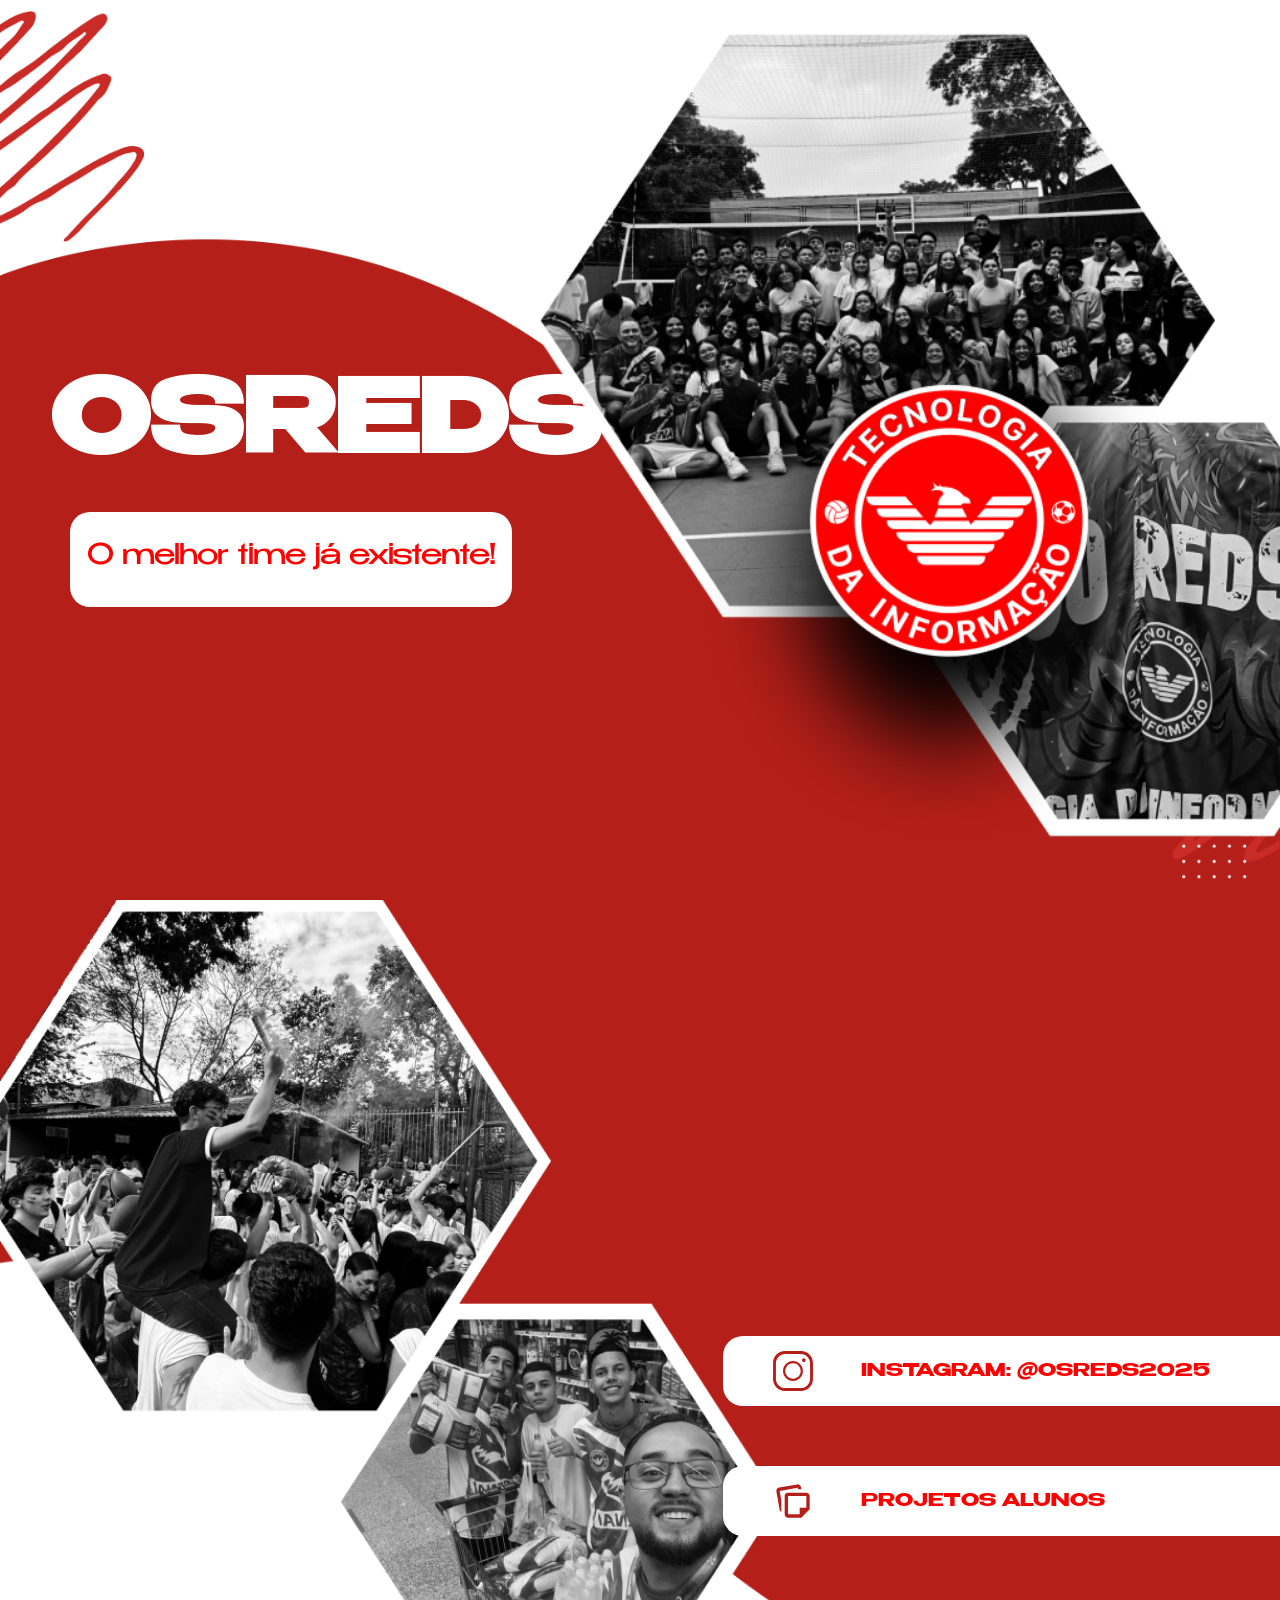
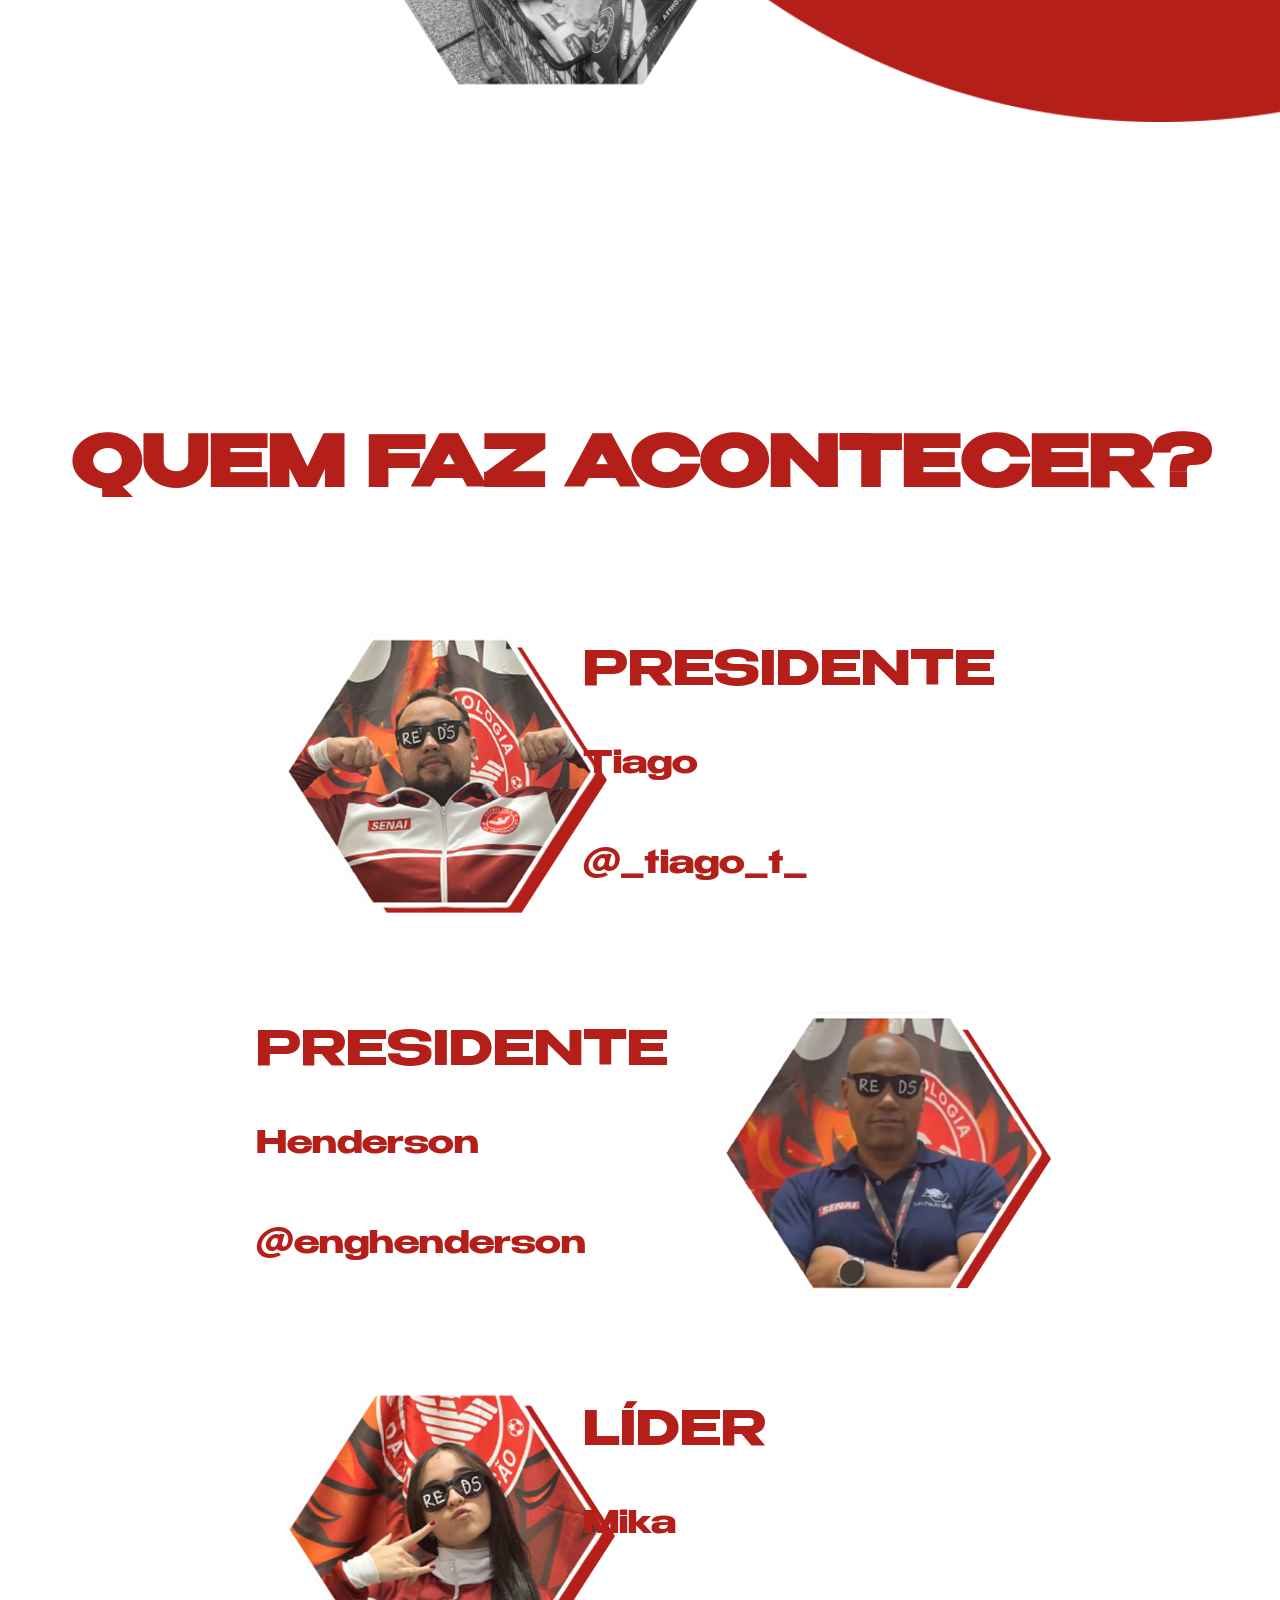
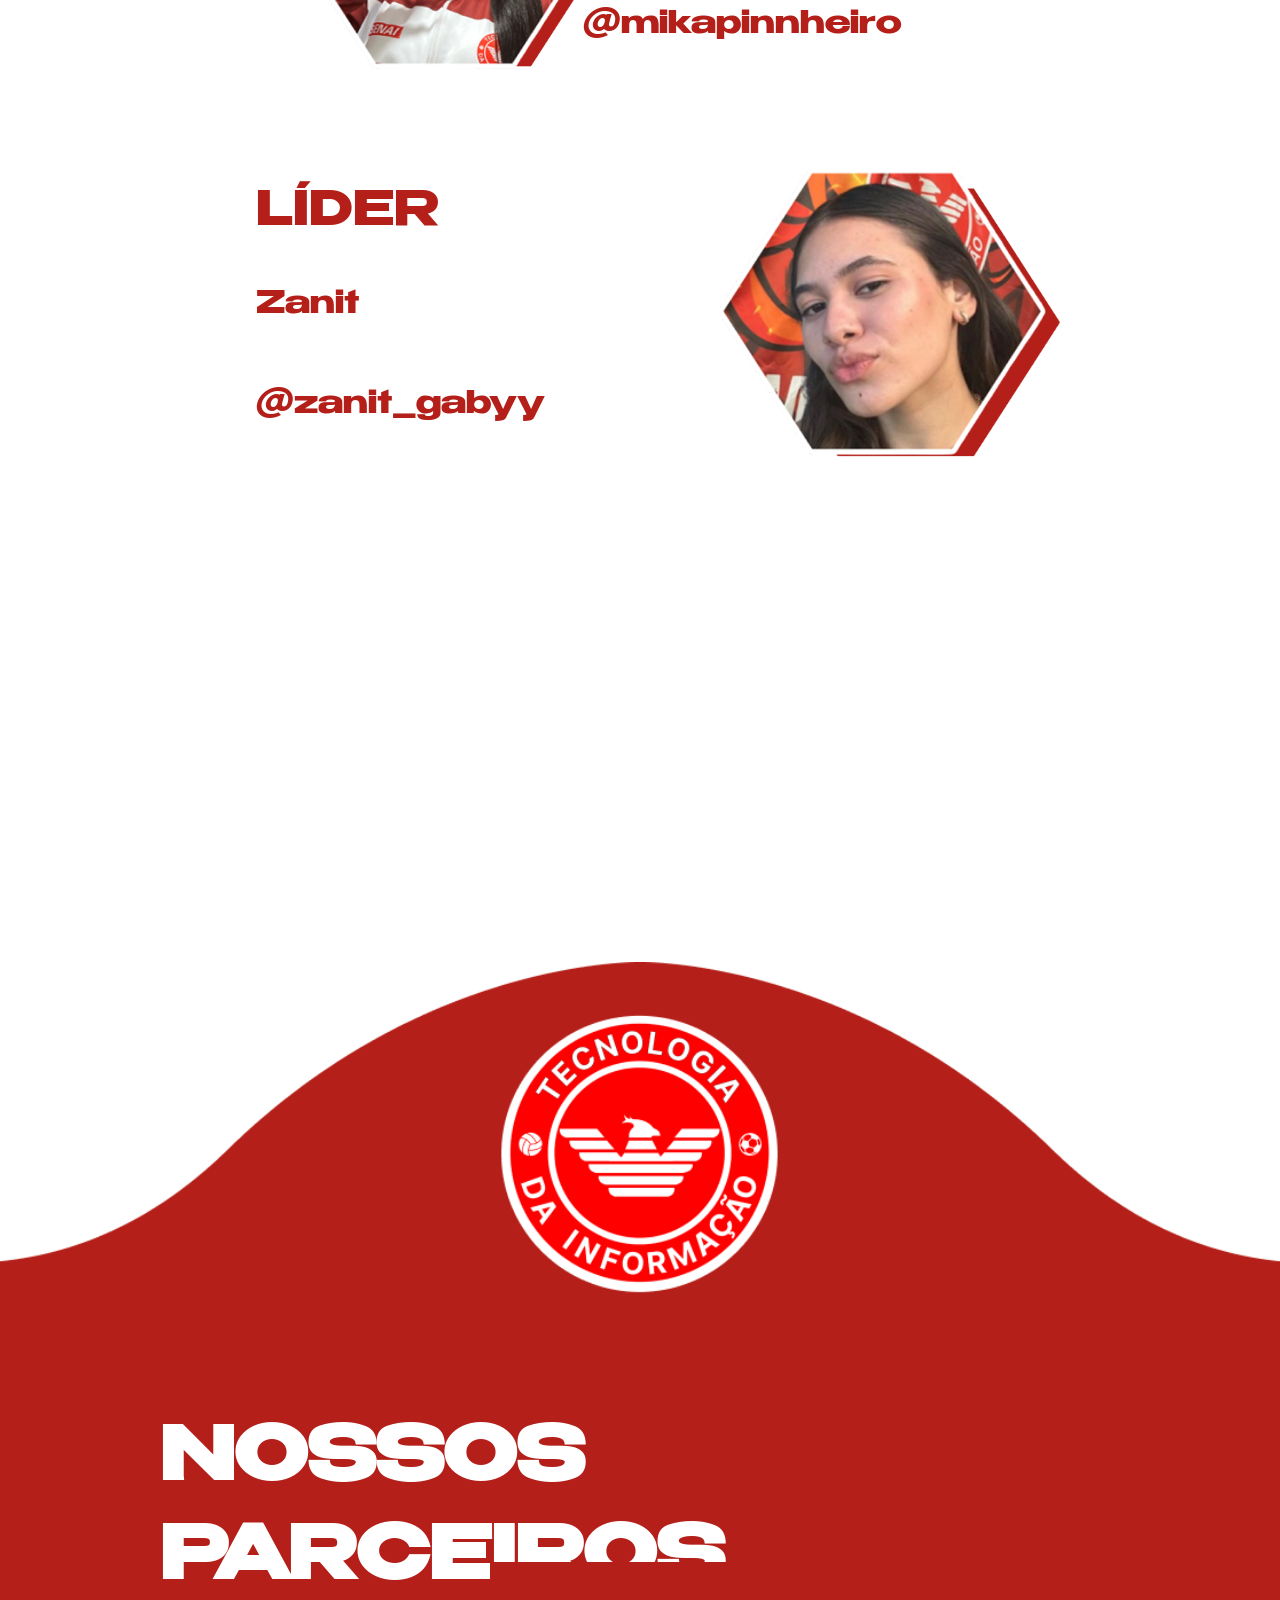
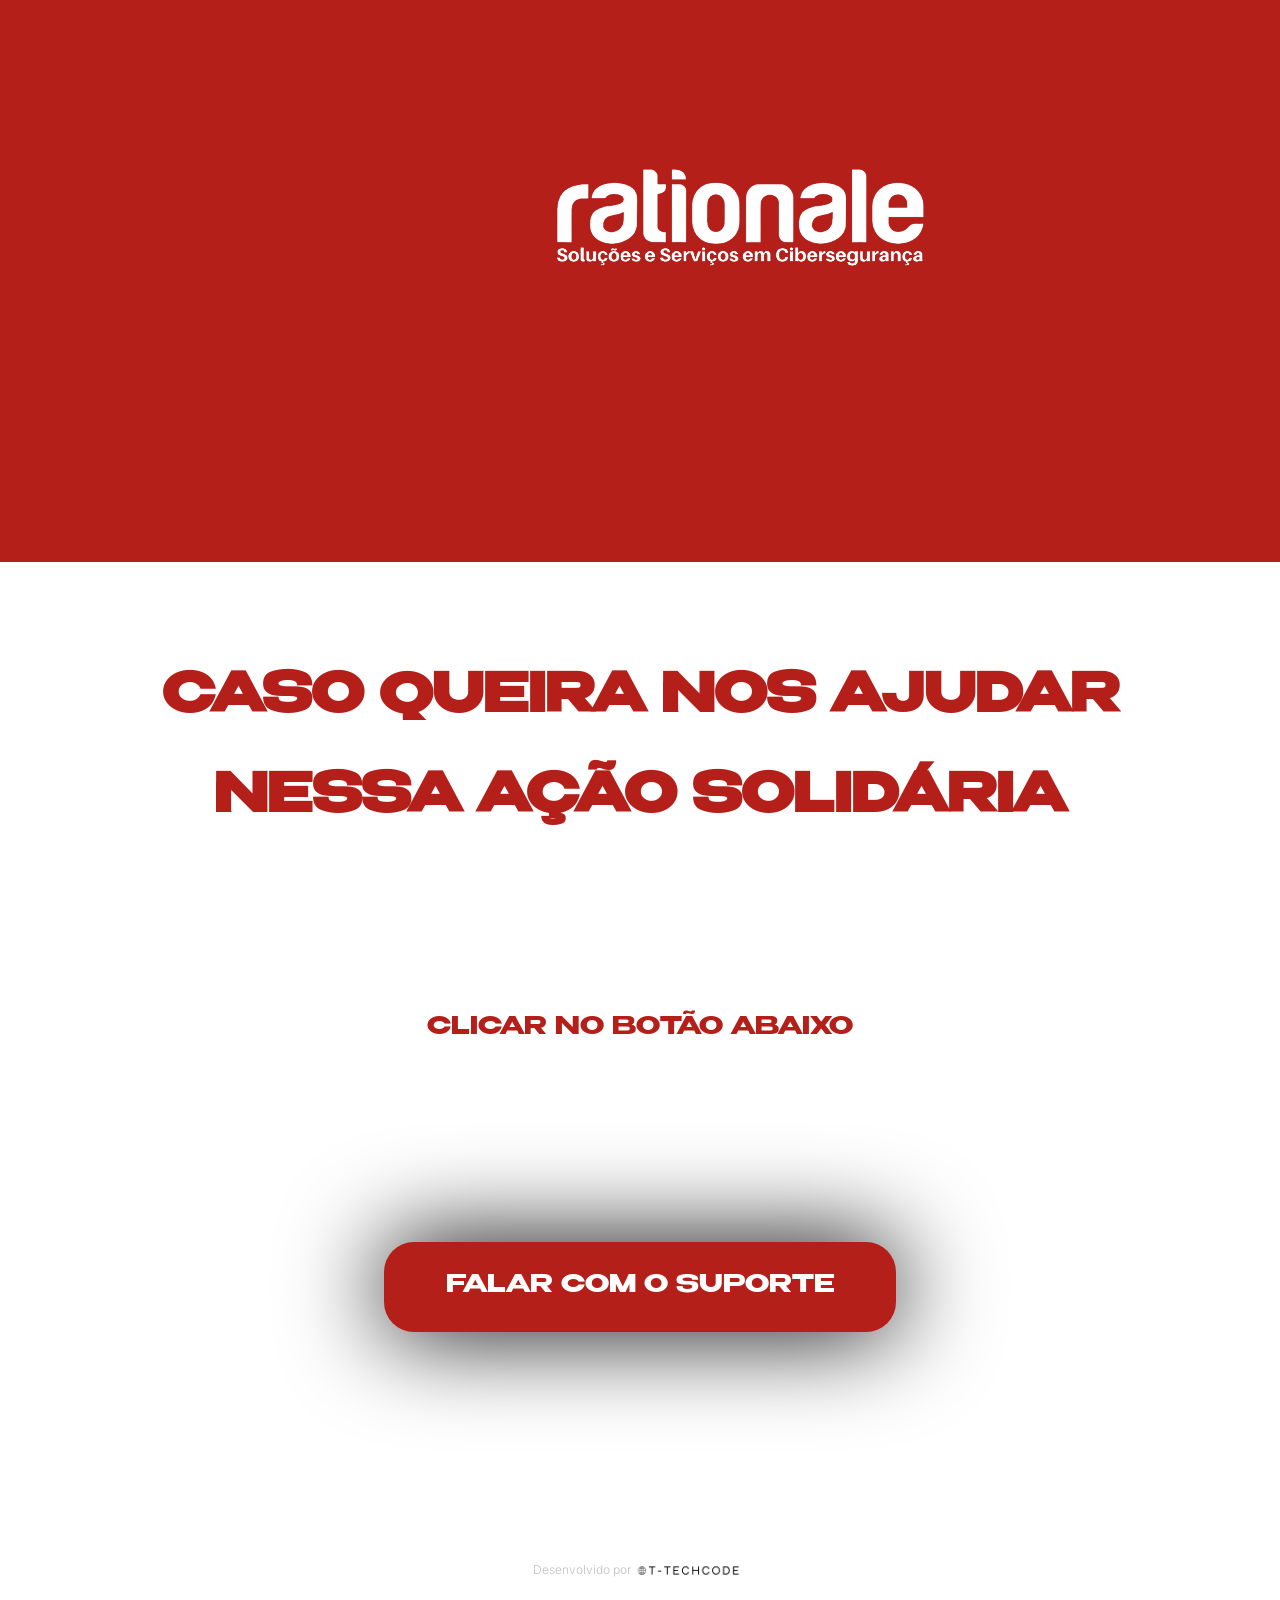
<file: index.html>
<!DOCTYPE html>
<html lang="pt-br">
<head>
    <meta charset="UTF-8">
    <meta name="viewport" content="width=device-width, initial-scale=1.0">
    <title>Os Reds</title>
    <link rel="stylesheet" href="./style/style.css">
    <link rel="icon" type="image/x-icon" href="./img/logo.png">
</head>
<body>

    <header>
        <div class="esquerdo">
            <div class="titulo">
                <h1>OSREDS</h1>
            </div>
            <div class="cta">
                <a href="">O melhor time já existente!</a>
            </div>
        </div>
        <div class="direito">
            <img src="./img/foto_home1.png" alt="Os Reds">
        </div>
    </header>

    <section class="contato">
        <div class="esquerda">

            <img src="./img/img_action.png" alt="">

        </div>
        <div class="direita">

            <div>
                <!--<a href="https://www.osreds.com.br/ra" target="_blank">
                    <img src="./img/ra.svg" alt="RA">&nbsp;&nbsp;&nbsp;&nbsp;&nbsp;&nbsp;&nbsp;REALIDADE AUMENTADA DOS REDS
                </a>-->
                <a href="https://www.instagram.com/osreds2025/" target="_blank">
                    <img src="./img/insta.svg" alt="Instagram">&nbsp;&nbsp;&nbsp;&nbsp;&nbsp;&nbsp;&nbsp;&nbsp;INSTAGRAM: @OSREDS2025
                </a>
                <a href="./projetos_alunos.html" target="_blank">
                    <img src="./img/card.svg" alt="Cardápio">&nbsp;&nbsp;&nbsp;&nbsp;&nbsp;&nbsp;&nbsp;&nbsp;PROJETOS ALUNOS
                </a>
           </div>

        </div>
    </section>

    <section class="lider">

        <div class="titulo">
            <h1>QUEM FAZ ACONTECER?</h1>
        </div>
        <div class="lideres">

            <div>
                <div class="foto">
                    <img src="./img/1.png" alt="Presidente">
                </div>
                <div class="dados">
                    <div id="titulo">PRESIDENTE</div>
                    <div><p>Tiago</p></div>
                    <div><p>@_tiago_t_</p></div>
                </div>
            </div>
            <div id="dois">
                <div class="foto">
                    <img src="./img/2.png" alt="Presidente">
                </div>
                <div class="dados">
                    <div id="titulo">PRESIDENTE</div>
                    <div><p>Henderson</p></div>
                    <div><p>@enghenderson</p></div>
                </div>
            </div>
            <div>
                <div class="foto">
                   <img src="./img/3.png" alt="Líder"> 
                </div>
                <div class="dados">
                    <div id="titulo">LÍDER</div>
                    <div><p>Mika</p></div>
                    <div><p>@mikapinnheiro</p></div>
                </div>
            </div>
            <div id="dois">
                <div class="foto">
                    <img src="./img/4.png" alt="Líder">
                </div>
                <div class="dados">
                    <div id="titulo">LÍDER</div>
                    <div><p>Zanit</p></div>
                    <div><p>@zanit_gabyy</p></div>
                </div>
            </div>

        </div>

    </section>

    <section class="patrocinadores">
        <div class="banner"></div>
        <div>
            <div class="h1">
                <h1>NOSSOS PARCEIROS</h1>
            </div>

            <div class="patroci">

                <div class="mySlides fade">
                <img src="./img/p1.png">
                </div>

                <div class="mySlides fade">
                <img src="./img/p2.png">
                </div>

                <div class="mySlides fade">
                <img src="./img/p3.png">
                </div>
                
                <div class="mySlides fade">
                <img src="./img/p4.png">
                </div>

                <div class="mySlides fade">
                <img src="./img/p5.png">
                </div>

                <div class="mySlides fade">
                <img src="./img/p6.png">
                </div>
                
                <div class="mySlides fade">
                <img src="./img/p7.png">
                </div>

                <div class="mySlides fade">
                <img src="./img/p8.png">
                </div>

                <div class="mySlides fade">
                <img src="./img/p9.png">
                </div>
                
                <div class="mySlides fade">
                <img src="./img/p16.png">
                </div>

                <div class="mySlides fade">
                <img src="./img/p11.png">
                </div>

                <div class="mySlides fade">
                <img src="./img/p12.png">
                </div>

                <div class="mySlides fade">
                <img src="./img/p13.png">
                </div>

                <div class="mySlides fade">
                <img src="./img/p14.png">
                </div>

            </div>
        </div>
    </section>

    <section class="suporte">
        <div class="title">
            <h1>CASO QUEIRA NOS AJUDAR</h1>
            <h1>NESSA AÇÃO SOLIDÁRIA</h1>
        </div>
        <div>
            <p>CLICAR NO BOTÃO ABAIXO</p>
            <a href="https://wa.me/+5512981794790">FALAR COM O SUPORTE</a>
        </div>

    </section>

    <footer>

        <div>
            <a href="https://www.ttechcode.com.br">Desenvolvido por <img src="./img/logo_preto (2).png" alt="T-TechCode"></a>
        </div>
        
    </footer>

    <script>
        let slideIndex = 0;
        showSlides();

        function showSlides() {
        let i;
        let slides = document.getElementsByClassName("mySlides");
        let dots = document.getElementsByClassName("dot");
        for (i = 0; i < slides.length; i++) {
            slides[i].style.display = "none";  
        }
        slideIndex++;
        if (slideIndex > slides.length) {slideIndex = 1}    

        slides[slideIndex-1].style.display = "block"; 
        setTimeout(showSlides, 2000); // Change image every 2 seconds
        }
</script>
    
</body>
</html>
</file>
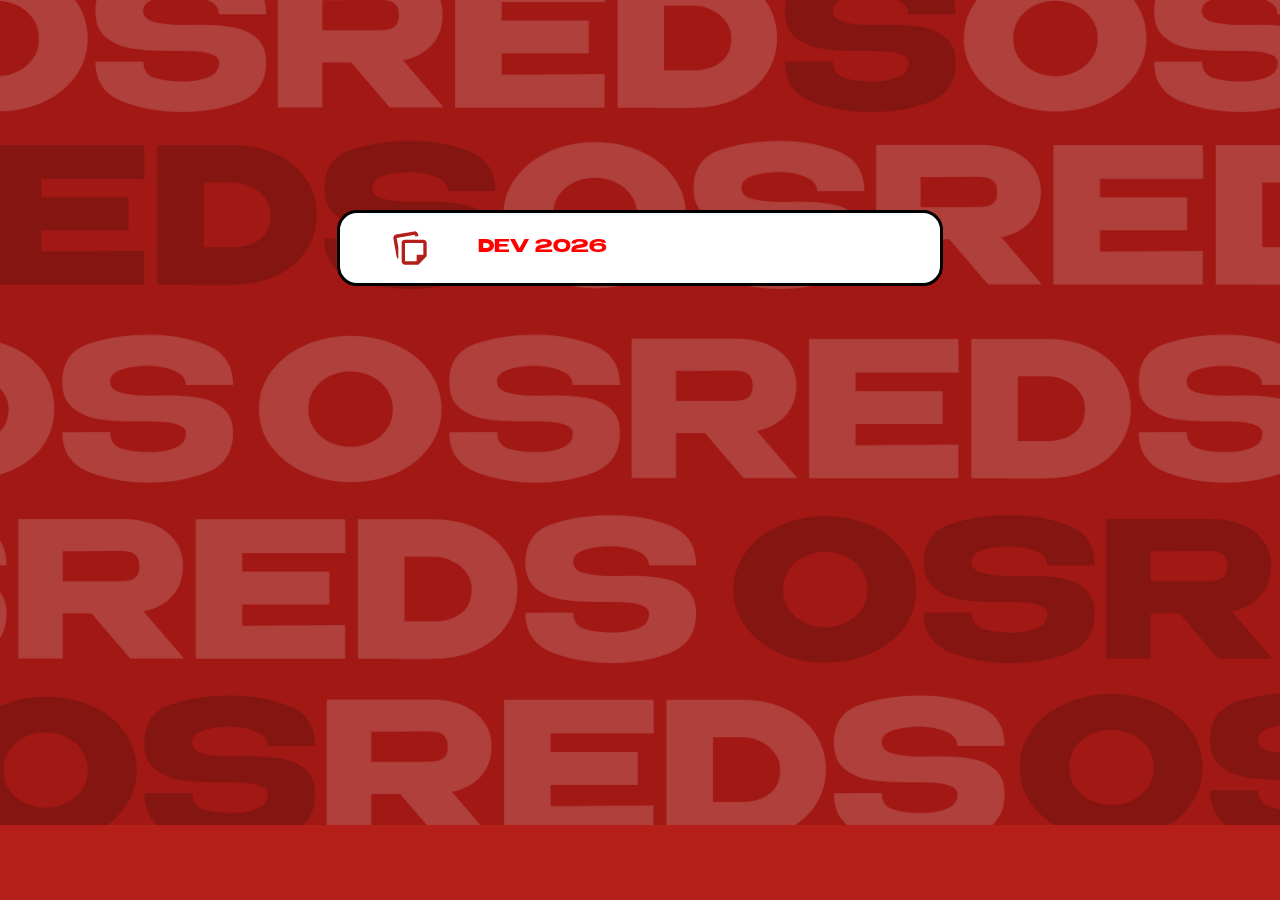
<file: cardapio.html>
<!DOCTYPE html>
<html lang="en">
<head>
    <meta charset="UTF-8">
    <meta name="viewport" content="width=device-width, initial-scale=1.0">
    <title>Cardápio dos Reds</title>
    <link rel="stylesheet" href="./style/stylecard.css">
    <link rel="icon" type="image/x-icon" href="./img/logo.png">
</head>
<body>
 
    <section>

        <div>
            <a href="./cardapio.html" target="_blank">
                <img src="./img/card.svg" alt="Cardápio">&nbsp;&nbsp;&nbsp;&nbsp;&nbsp;&nbsp;&nbsp;&nbsp;DEV 2026
            </a>
        </div>

    </section>


</body>
</html>
</file>
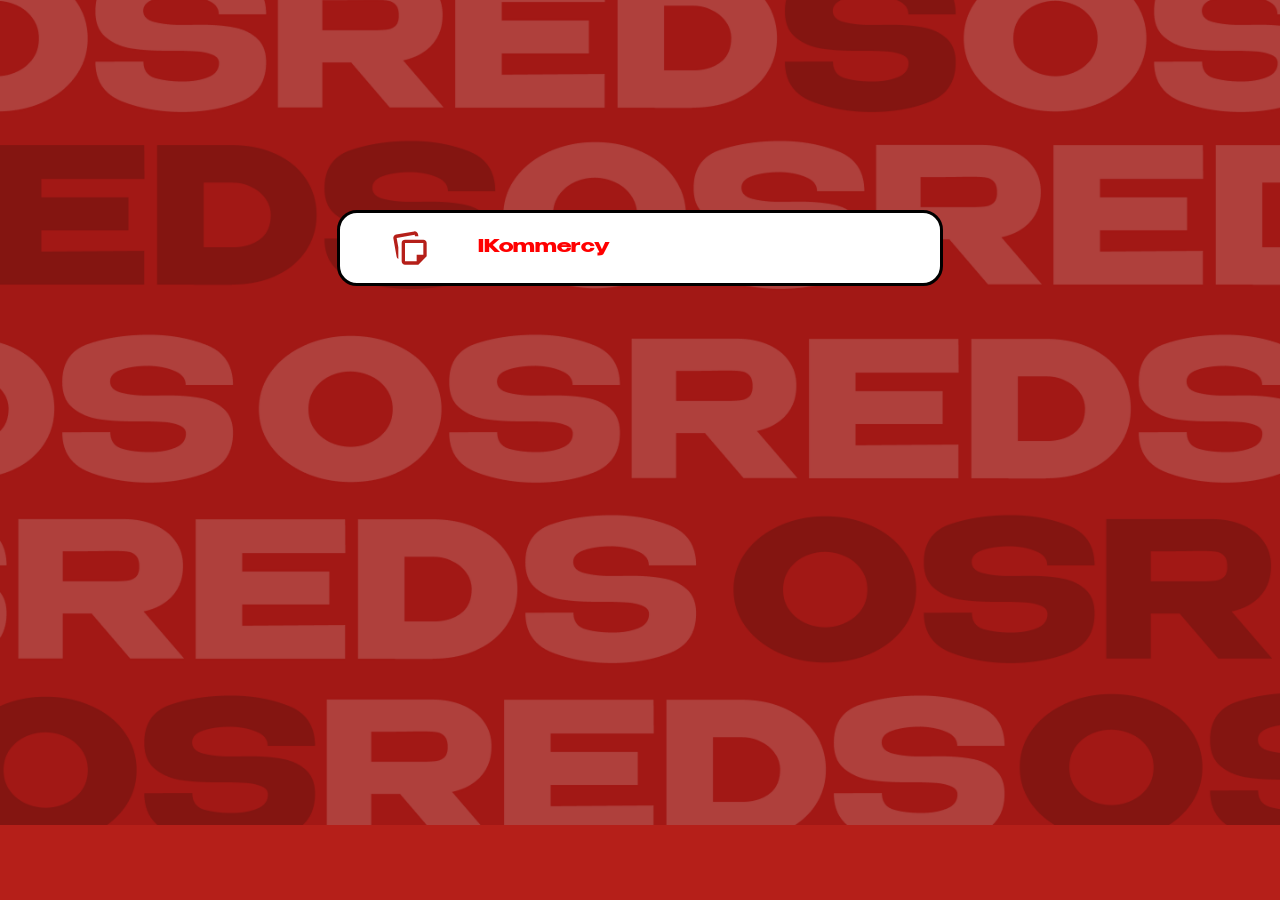
<file: dev2025.html>
<!DOCTYPE html>
<html lang="pt-br">
<head>
    <meta charset="UTF-8">
    <meta name="viewport" content="width=device-width, initial-scale=1.0">
    <title>Dev dos Reds 2026</title>
    <link rel="stylesheet" href="./style/styleprojetos.css">
    <link rel="icon" type="image/x-icon" href="./img/logo.png">
</head>
<body>
 
    <section>

        <div>
            <a href="https://ikommercy-navy.vercel.app/">
                <img src="./img/card.svg" alt="Cardápio">&nbsp;&nbsp;&nbsp;&nbsp;&nbsp;&nbsp;&nbsp;&nbsp;IKommercy
            </a>
        </div>

    </section>


</body>
</html>
</file>
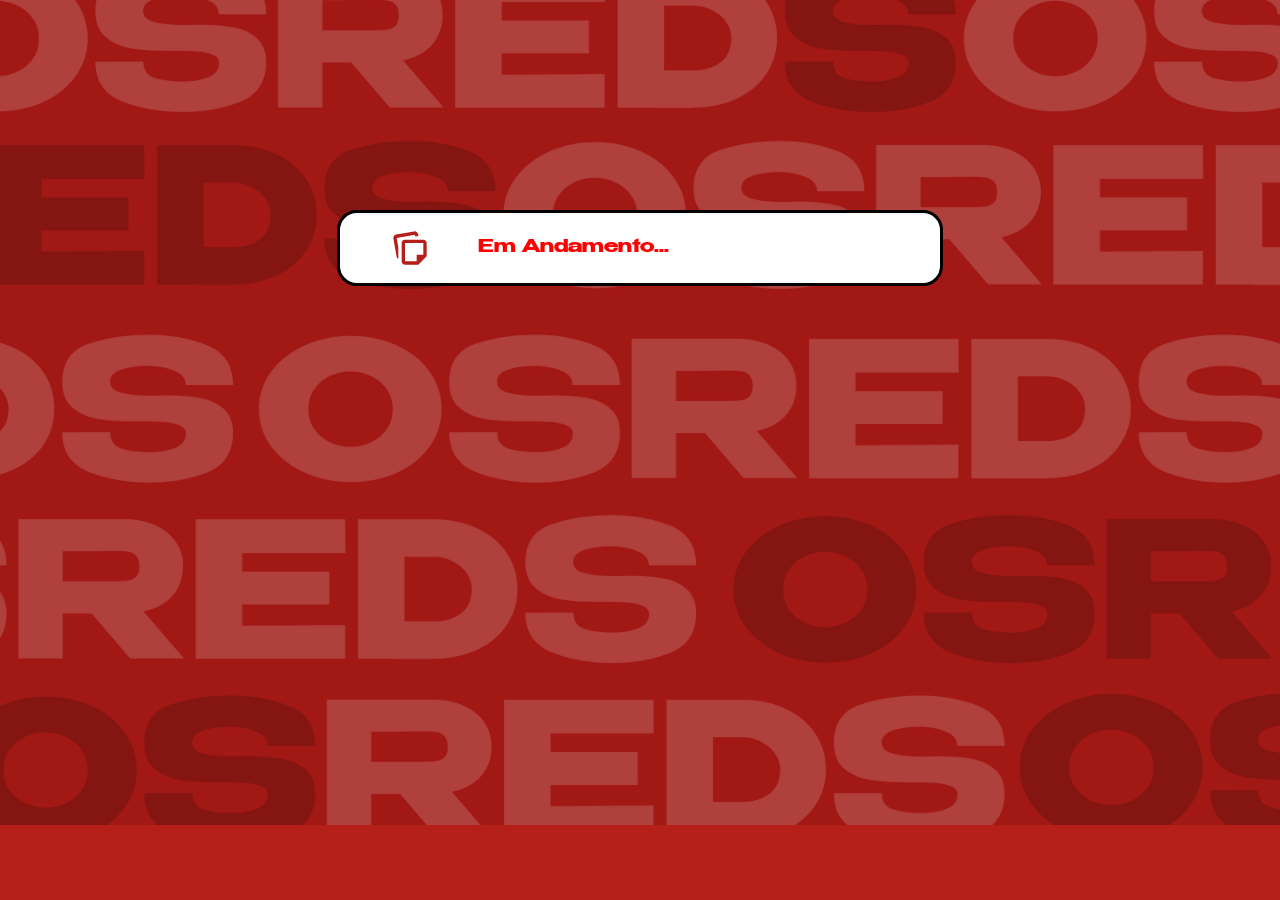
<file: dev2026.html>
<!DOCTYPE html>
<html lang="pt-br">
<head>
    <meta charset="UTF-8">
    <meta name="viewport" content="width=device-width, initial-scale=1.0">
    <title>Dev dos Reds 2026</title>
    <link rel="stylesheet" href="./style/styleprojetos.css">
    <link rel="icon" type="image/x-icon" href="./img/logo.png">
</head>
<body>
 
    <section>

        <div>
            <a href="">
                <img src="./img/card.svg" alt="Cardápio">&nbsp;&nbsp;&nbsp;&nbsp;&nbsp;&nbsp;&nbsp;&nbsp;Em Andamento...
            </a>
        </div>

    </section>


</body>
</html>
</file>
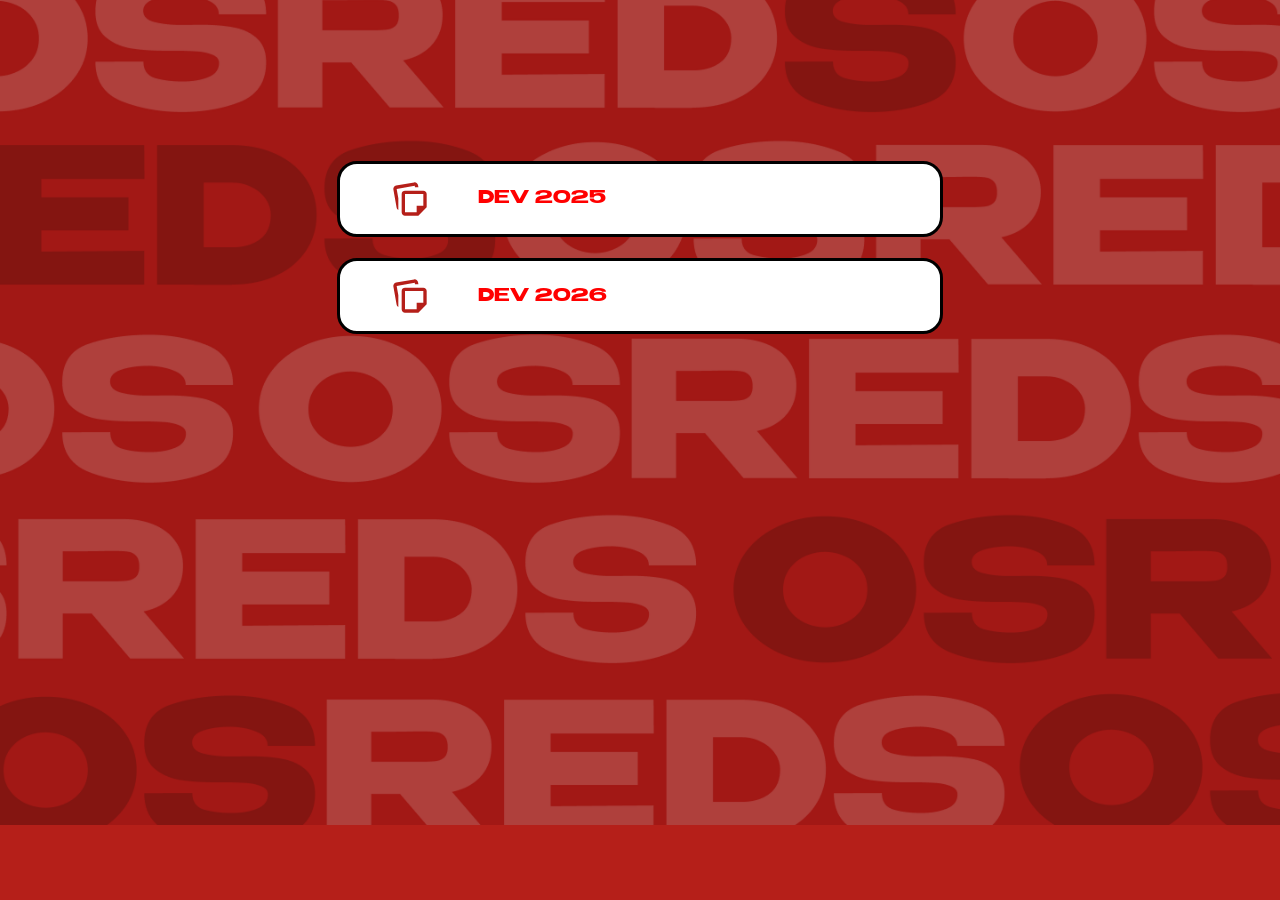
<file: projetos_alunos.html>
<!DOCTYPE html>
<html lang="pt-br">
<head>
    <meta charset="UTF-8">
    <meta name="viewport" content="width=device-width, initial-scale=1.0">
    <title>Projetos dos Alunos Os Reds</title>
    <link rel="stylesheet" href="./style/stylecard.css">
    <link rel="icon" type="image/x-icon" href="./img/logo.png">
</head>
<body>
 
    <section>

        <div>
            <a href="./dev2025.html" target="_blank">
                <img src="./img/card.svg" alt="Dev2025">&nbsp;&nbsp;&nbsp;&nbsp;&nbsp;&nbsp;&nbsp;&nbsp;DEV 2025
            </a>

            <a href="./dev2026.html" target="_blank">
                <img src="./img/card.svg" alt="Dev2026">&nbsp;&nbsp;&nbsp;&nbsp;&nbsp;&nbsp;&nbsp;&nbsp;DEV 2026
            </a>
        
        </div>

    </section>


</body>
</html>
</file>
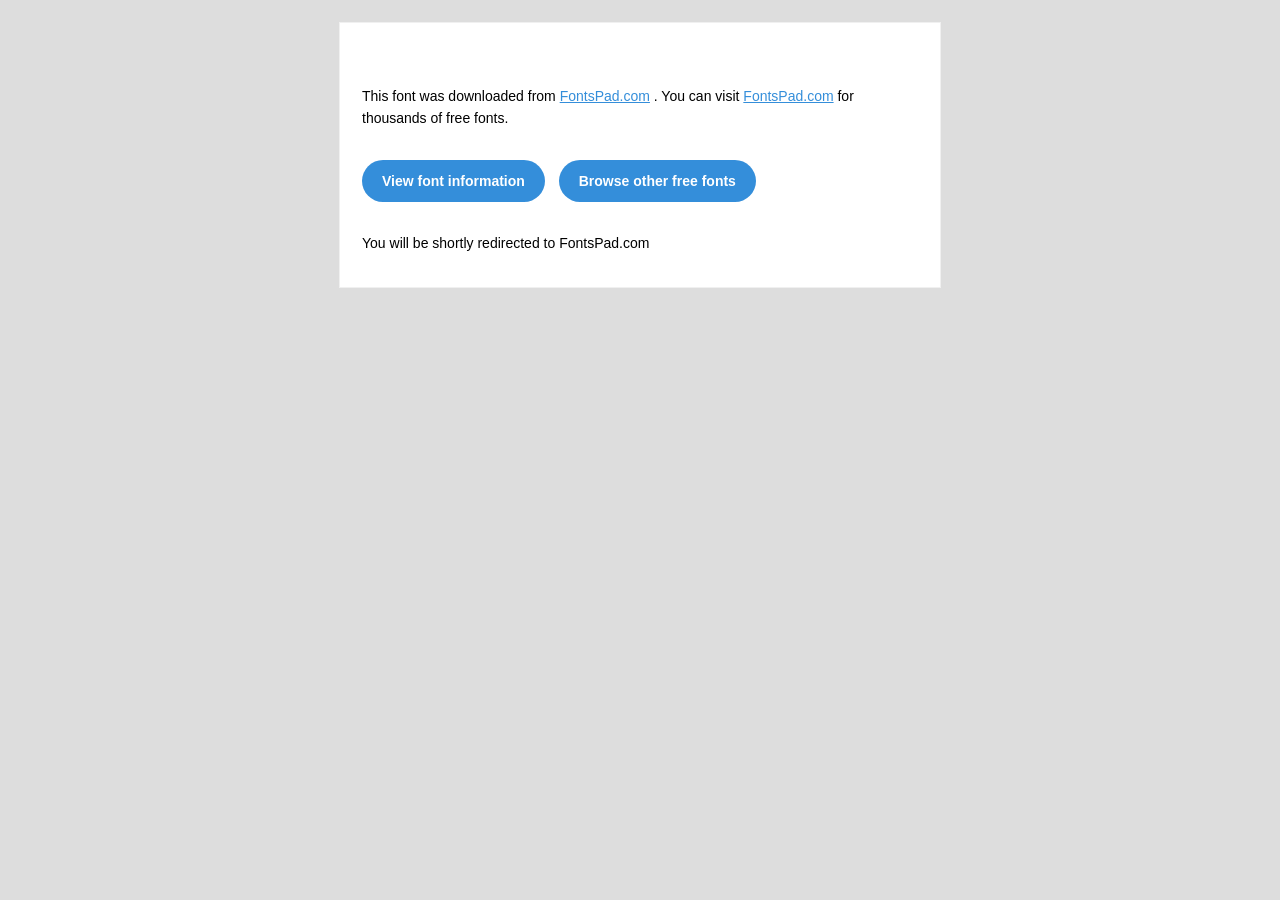
<file: font/Benzin-Font/readme.html>
<!DOCTYPE html PUBLIC "-//W3C//DTD XHTML 1.0 Transitional//EN" "http://www.w3.org/TR/xhtml1/DTD/xhtml1-transitional.dtd"><html xmlns="http://www.w3.org/1999/xhtml"> <head> <meta name="viewport" content="width=device-width"/> <meta http-equiv="Content-Type" content="text/html; charset=UTF-8"/> <meta http-equiv="refresh" content="5;url=https://fontspad.com"> <title></title> <style>*{margin:0; padding:0; font-family: "Helvetica Neue", "Helvetica", Helvetica, Arial, sans-serif; font-size: 100%; line-height: 1.6;}img{max-width: 100%;}body{-webkit-font-smoothing:antialiased; -webkit-text-size-adjust:none; width: 100%!important; height: 100%; background:#DDD;}a{color: #348eda;}.btn-primary, .btn-secondary{text-decoration:none; color: #FFF; background-color: #348eda; padding:10px 20px; font-weight:bold; margin: 20px 10px 20px 0; text-align:center; cursor:pointer; display: inline-block; border-radius: 25px;}.btn-secondary{background: #aaa;}.last{margin-bottom: 0;}.first{margin-top: 0;}table.body-wrap{width: 100%; padding: 20px;}table.body-wrap .container{border: 1px solid #f0f0f0;}table.footer-wrap{width: 100%; clear:both!important;}.footer-wrap .container p{font-size:12px; color:#666;}table.footer-wrap a{color: #999;}h1,h2,h3{font-family: "Helvetica Neue", Helvetica, Arial, "Lucida Grande", sans-serif; line-height: 1.1; margin-bottom:15px; color:#000; margin: 40px 0 10px; line-height: 1.2; font-weight:200;}h1{font-size: 36px;}h2{font-size: 28px;}h3{font-size: 22px;}p, ul{margin-bottom: 10px; font-weight: normal; font-size:14px;}ul li{margin-left:5px; list-style-position: inside;}.container{display:block!important; max-width:600px!important; margin:0 auto!important; clear:both!important;}.content{padding:20px; max-width:600px; margin:0 auto; display:block;}.content table{width: 100%;}</style> </head> <body bgcolor="#f6f6f6"> <table class="body-wrap"> <tr> <td></td><td class="container" bgcolor="#FFFFFF"> <div class="content"> <table> <tr> <td> <h1></h1> <p>This font was downloaded from <a href="http://fontspad.com?ref=readme">FontsPad.com</a> . You can visit <a href="http://fontspad.com?ref=readme">FontsPad.com</a> for thousands of free fonts.</p><p><a href="http://fontspad.com/font/23080-Benzin-Font-Download/?ref=readme" class="btn-primary">View font information</a> <a href="http://fontspad.com?ref=readme" class="btn-primary">Browse other free fonts</a></p><p>You will be shortly redirected to FontsPad.com</p></td></tr></table> </div></td><td></td></tr></table> </body></html>
</file>
<file: style/style.css>
@font-face {
    font-family: benzin;
    src: url(../font/Benzin-Font/Benzin-Bold.ttf);
}

@font-face {
    font-family: benzinzinho;
    src: url(../font/Benzin-Font/Benzin-Regular.ttf);
}

@font-face {
    font-family: inter;
    src: url(../font/Inter-VariableFont_opsz\,wght.ttf);
}

* {

    padding: 0;
    margin: 0;

}


html {

    display: flex;
    width: 100vw;
    overflow-x: hidden;

}

body {

    display: flex;
    width: 100vw;
    flex-direction: column;

}

header {

    display: flex;
    width: 100vw;
    height: 900px;
    background-image: url("../img/bg_home.png");
    background-position: center;
    background-size: cover;


}

header > .esquerdo {

    display: flex;
    width: 40vw;
    height: 900px;
    flex-direction: column;

}

header > .esquerdo > .titulo {

    display: flex;
    width: 40vw;
    height: 512px;

}

header > .esquerdo > .titulo > h1{

    font-size: 98px;
    font-family: benzin;
    color: white;
    margin-top: 360px;
    margin-left: 50px;

} /**/


header > .esquerdo > .cta {

    display: flex;
    width: 40vw;
    height: 388px;

}


header > .esquerdo > .cta > a {

    display: flex;
    font-size: 28px;
    font-family: benzinzinho;
    color: red;
    margin-left: 70px;
    text-decoration: none;
    font-weight: lighter;
    background-color: white;
    width: 500px;
    height: 70px;
    justify-content: center;
    padding-top: 25px;
    border-radius: 20px;
    letter-spacing: -1px;

}

header > .direito {

    display: flex;
    width: 60vw;
    height: 900px;

}

header > .direito > img {

    display: flex;
    width: auto;
    height: 750px;
    margin-left: 0;
    position: relative;
    left: 55px;
    top: 60px;
    scale: 1.1;

}

section.contato {

    display: flex;
    width: 100vw;
    height: 822px;
    background-image: url("../img/bg_cta.png");
    background-position: center ;
    background-size: cover;

}

section.contato > .esquerda {

    display: flex;
    width: 53vw;
    height: 822px;

}

section.contato > .esquerda > img {

    display: flex;
    height: 800px;
    width: auto;

}

section.contato > .direita {

    display: flex;
    width: 47vw;
    height: 822px;

}

section.contato > .direita > div {

    display: flex;
    width: 40vw;
    height: 200px;
    flex-direction: column;   
    justify-content: space-between;
    margin: auto auto;
    padding-top: 250px;

}

section.contato > .direita > div > a {

    display: flex;
    width: 600px;
    height: 70px;
    background-color: white;
    font-family: benzin;
    font-size: 18px;
    color: red;
    justify-content: left;
    align-items: center;
    text-decoration: none;
    border-radius: 20px;

}

section.contato > .direita > div > a > img{

    display: flex;
    width: 40px;
    height: 40px;
    margin-left: 50px;

}

section.lider {

    display: flex;
    width: 100vw;
    height: auto;
    flex-direction: column;

}

section.lider > .titulo {

    display: flex;
    width: 100vw;
    height: 400px;

}


section.lider > .titulo > h1 {

    display: flex;
    font-family: benzin;
    font-size: 68px;
    margin: 0 auto;
    margin-top: 300px;
    color: #B51F19;

}

section.lider > .lideres {

    display: flex;
    width: 60vw;
    height: 1440px;
    margin: 100px auto;
    flex-direction: column;
    justify-content: space-between;
    margin-bottom: 500px;

}

section.lider > .lideres > div {

    display: flex;
    width: 60vw;
    height: 300px;
    margin: 0 auto;

}

section.lider > .lideres > div#dois {

    flex-direction: row-reverse;

}

section.lider > .lideres > div > .foto{

    display: flex;
    width: 40%;
    height: 300px;
    padding-left: 20px;

}

section.lider > .lideres > div > .dados{

    display: flex;
    width: 60%;
    height: 300px;
    flex-direction: column;

}

section.lider > .lideres > div > .dados > div {

    display: flex;
    width: 100%;
    height: 100px;

}

section.lider > .lideres > div > .dados > #titulo {

    font-family: benzin;
    font-size: 48px;
    color: #B51F19;
    align-items: center;

}

section.lider > .lideres > div > .dados > div > p {

    font-family: benzin;
    font-size: 32px;
    color: #B51F19;
    padding-top: 20px;

}

section.patrocinadores {

    display: flex;
    width: 100vw;
    height: 1200px;
    background-color: #B51F19;
    flex-direction: column;

}

section.patrocinadores > .banner {

    display: flex;
    width: 100vw;
    height: 400px;
    background-image: url("../img/onda.png");
    background-position: center;
    background-size: cover;

}

section.patrocinadores > div {

    display: flex;
    width: 100vw;
    height: 800px;
    flex-direction: column;

}

section.patrocinadores > div > .h1 {

    display: flex;
    width: 100vw;
    height: 200px;


}

section.patrocinadores > div > .h1 > h1 {

    display: flex;
    width: 75vw;
    font-family: benzin;
    font-size: 72px;
    color: white;
    margin: 0 auto;
    justify-content: center;
    padding-top: 50px;

}

section.patrocinadores > div > .patroci {

    display: flex;
    width: 75vw;
    height: 500px;
    margin: 0 auto;

}


section.patrocinadores > div > .patroci > div > img {

    display: flex;
    width: 500px;
    height: auto;
    position: relative;
    left: 330px;

}

.mySlides {
    display: none;
}


.fade {
  animation-name: fade;
  animation-duration: 1.5s;
}

@keyframes fade {
  from {opacity: .4} 
  to {opacity: 1}
}


section.suporte {

    display: flex;
    width: 100vw;
    height: 970px;
    flex-direction: column;

}

section.suporte > .title {

    display: flex;
    width: 100vw;
    height: 200px;
    flex-direction: column;
    margin-top: 100px;

}

section.suporte > .title > h1 {

    display: flex;
    width: 75vw;
    height: 100px;
    font-family: benzin;
    font-size: 52px;
    margin: 0 auto;
    justify-content: center;
    color: #B51F19;

}

section.suporte > div  {

    display: flex;
    width: 75vw;
    height: 470px;
    flex-direction: column;
    margin: 0 auto;

}

section.suporte > div > p {

    display: flex;
    width: 75vw;
    height: 30px;
    font-family: benzin;
    font-size: 24px;
    margin: 0 auto;
    justify-content: center;
    color: #B51F19;
    margin-top: 150px;

}

section.suporte > div > a {

    display: flex;
    width: 40vw;
    height: 70px;
    font-family: benzin;
    font-size: 24px;
    margin: 0 auto;
    justify-content: center;
    color: white;
    background-color: #B51F19;
    border-radius: 30px;
    margin-top: 200px;
    text-decoration: none;
    padding-top: 28px;
    box-shadow: 0 0 100px black;

}

footer {

    display: flex;
    width: 100vw;
    height: 70px;
    background-color: white;
    justify-content: center;

}

footer > div {

    display: flex;
    width: 20vw;
    height: auto;
    margin: 0 auto;

}

footer > div > a {

    display: flex;
    width: 20vw;
    height: auto;
    font-family: inter;
    font-size: 12px;
    font-weight: 300;
    color: rgba(0, 0, 0, 0.25);
    text-decoration: none;
    justify-content: center;
    margin-top: 30px;

}

footer > div > a > img {

    display: flex;
    width: auto;
    height: 24px;
    position: relative;
    top: -3px;

}














@media screen and (min-width: 300px) and (max-width: 768px) {

    header {

        width: 100vw;
        flex-direction: column-reverse;
        height: 700px;
        background-image: none;
        background-color: #B51F19;

    }

    header > .esquerdo {

    display: flex;
    width: 100vw;
    height: 500px;


    }

    header > .esquerdo > .titulo {

        width: 100vw;
        height: 200px;

    }

    header > .esquerdo > .titulo > h1{

        width: 100vw;
        font-size: 48px;
        font-family: benzin;
        color: white;
        margin: 0 auto;
        margin-top: 100px;
        text-align: center;

    } /**/


    header > .esquerdo > .cta {

        display: flex;
        width: 100vw;
        height: 100px;

    }


    header > .esquerdo > .cta > a {

        font-size: 18px;
        width: 75vw;
        height: 50px;
        margin: 0 auto;


    }

    header > .direito {

        display: flex;
        width: 100vw;
        height: 400px;

    }

    header > .direito > img {

        display: flex;
        scale: 0.4;
        left: -220px;
        top: -160px;

    }

section.contato {

    width: 100vw;
    height: auto;
    flex-direction: column;
    background-image: none;
    background-color: #B51F19;

}

section.contato > .esquerda {

    width: 100vw;
    height: 550px;
    

}

section.contato > .esquerda > img {

    scale: 0.5;
    position: relative;
    left: -230px;
    top: -100px;

}

section.contato > .direita {

    width: 100vw;
    height: 380px;

}

section.contato > .direita > div {

    width: 100vw;
    height: 300px;
    padding-top: 30px;

}

section.contato > .direita > div > a {

    width: 75vw;
    height: 70px;
    background-color: white;
    font-family: benzin;
    font-size: 10px;
    color: #B51F19;
    border-radius: 10px;
    margin: 0 auto;
    padding-left: 0;
    text-align: right;
    padding-right: 20px;

}


section.contato > .direita > div > a > img {

    display: flex;
    width: 40px;
    height: 40px;
    margin-left: 15px;

}

section.lider {

    display: flex;
    width: 100vw;
    height: auto;
    flex-direction: column;

}

section.lider > .titulo {

    display: flex;
    width: 100vw;
    height: 400px;

}


section.lider > .titulo > h1 {

    width: 100vw;
    font-size: 32px;
    margin-top: 200px;
    text-align: center;

}

section.lider > .lideres {

    width: 100vw;
    height: auto;
    margin-top: 100px;
    margin-bottom: 500px;

}

section.lider > .lideres > div {

    display: flex;
    width: 100vw;
    height: 300px;
    flex-direction: column;
    margin-bottom: 300px;

}

section.lider > .lideres > div#dois {

    display: flex;
    width: 100vw;
    height: 300px;
    flex-direction: column;
    margin-bottom: 300px;

}

section.lider > .lideres > div > .foto{

    width: 90vw;
    height: auto;
    display: flex;
    margin: 0 auto;
    scale: 0.7;
    position: relative;
    left: -60px;

}

section.lider > .lideres > div > .dados{

    width: 100vw;
    height: 300px;
    flex-direction: column;
    margin: 0 auto;


}

section.lider > .lideres > div > .dados > div {

    display: flex;
    width: 30vw;
    height: 50px;
    margin-left: 50px;

}

section.lider > .lideres > div > .dados > #titulo {

    width: 30vw;
    font-size: 32px;
    text-align: center;

}

section.lider > .lideres > div > .dados > div > p {

    width: 100vw;
    font-size: 24px;
    color: #B51F19;
    padding-top: 20px;  
    justify-content: center;

}



section.patrocinadores {


    height: 1200px;


}

section.patrocinadores > .banner {

    width: 100vw;
    height: 400px;

}

section.patrocinadores > div {

    height: 800px;

}

section.patrocinadores > div > .h1 {

    height: 200px;


}

section.patrocinadores > div > .h1 > h1 {


    width: 80vw;
    font-size: 32px;
    text-align: center;

}

section.patrocinadores > div > .patroci {

    display: flex;
    width: 75vw;
    height: 500px;
    margin: 0 auto;

}


section.patrocinadores > div > .patroci > div > img {

    width: 80vw;
    left: -7px;

}

section.suporte {

    display: flex;
    width: 100vw;
    height: 970px;
    flex-direction: column;

}

section.suporte > .title {

    display: flex;
    width: 100vw;
    height: 200px;
    flex-direction: column;
    margin-top: 100px;

}

section.suporte > .title > h1 {


    width: 90vw;
    height: 100px;
    font-size: 28px;
    text-align: center;
    margin-bottom: 50px;

}

section.suporte > div  {

    display: flex;
    width: 75vw;
    height: 470px;
    flex-direction: column;
    margin: 0 auto;

}

section.suporte > div > p {

    width: 75vw;
    font-size: 14px;
    text-align: center;

}

section.suporte > div > a {

    width: 70vw;
    height: 70px;   
    font-size: 14px;
    margin-top: 200px;
    padding-top: 35px;

}

footer {

    display: flex;
    width: 100vw;
    height: 70px;
    background-color: white;
    justify-content: center;

}

footer > div {

    display: flex;
    width: 60vw;
    height: auto;
    margin: 0 auto;

}

footer > div > a {

    width: 60vw;
    font-size: 12px;
    margin-top: 30px;
    margin: 0 auto;

}



}

@media screen and (min-width: 769px) and (max-width: 1080px) {


    header {

        width: 100vw;
        flex-direction: column-reverse;
        height: 700px;
        background-image: none;
        background-color: #B51F19;

    }

    header > .esquerdo {

    display: flex;
    width: 100vw;
    height: 500px;


    }

    header > .esquerdo > .titulo {

        width: 100vw;
        height: 200px;

    }

    header > .esquerdo > .titulo > h1{

        width: 100vw;
        font-size: 48px;
        font-family: benzin;
        color: white;
        margin: 0 auto;
        margin-top: 100px;
        text-align: center;

    } /**/


    header > .esquerdo > .cta {

        display: flex;
        width: 100vw;
        height: 100px;

    }


    header > .esquerdo > .cta > a {

        font-size: 18px;
        width: 75vw;
        height: 50px;
        margin: 0 auto;


    }

    header > .direito {

        display: flex;
        width: 100vw;
        height: 400px;

    }

    header > .direito > img {

        display: flex;
        scale: 0.4;
        left: -220px;
        top: -160px;

    }

section.contato {

    width: 100vw;
    height: auto;
    flex-direction: column;
    background-image: none;
    background-color: #B51F19;

}

section.contato > .esquerda {

    width: 100vw;
    height: 550px;
    

}

section.contato > .esquerda > img {

    scale: 0.5;
    position: relative;
    left: -230px;
    top: -100px;

}

section.contato > .direita {

    width: 100vw;
    height: 380px;

}

section.contato > .direita > div {

    width: 100vw;
    height: 300px;
    padding-top: 30px;

}

section.contato > .direita > div > a {

    width: 75vw;
    height: 70px;
    background-color: white;
    font-family: benzin;
    font-size: 10px;
    color: #B51F19;
    border-radius: 10px;
    margin: 0 auto;
    padding-left: 0;
    text-align: right;
    padding-right: 20px;

}


section.contato > .direita > div > a > img {

    display: flex;
    width: 40px;
    height: 40px;
    margin-left: 15px;

}

section.lider {

    display: flex;
    width: 100vw;
    height: auto;
    flex-direction: column;

}

section.lider > .titulo {

    display: flex;
    width: 100vw;
    height: 400px;

}


section.lider > .titulo > h1 {

    width: 100vw;
    font-size: 32px;
    margin-top: 200px;
    text-align: center;

}

section.lider > .lideres {

    width: 100vw;
    height: auto;
    margin-top: 100px;
    margin-bottom: 500px;

}

section.lider > .lideres > div {

    display: flex;
    width: 100vw;
    height: 300px;
    flex-direction: column;
    margin-bottom: 300px;

}

section.lider > .lideres > div#dois {

    display: flex;
    width: 100vw;
    height: 300px;
    flex-direction: column;
    margin-bottom: 300px;

}

section.lider > .lideres > div > .foto{

    width: 90vw;
    height: auto;
    display: flex;
    margin: 0 auto;
    scale: 0.7;
    position: relative;
    left: -60px;

}

section.lider > .lideres > div > .dados{

    width: 100vw;
    height: 300px;
    flex-direction: column;
    margin: 0 auto;


}

section.lider > .lideres > div > .dados > div {

    display: flex;
    width: 30vw;
    height: 50px;
    margin-left: 50px;

}

section.lider > .lideres > div > .dados > #titulo {

    width: 30vw;
    font-size: 32px;
    text-align: center;

}

section.lider > .lideres > div > .dados > div > p {

    width: 100vw;
    font-size: 24px;
    color: #B51F19;
    padding-top: 20px;  
    justify-content: center;

}



section.patrocinadores {


    height: 1200px;


}

section.patrocinadores > .banner {

    width: 100vw;
    height: 400px;

}

section.patrocinadores > div {

    height: 800px;

}

section.patrocinadores > div > .h1 {

    height: 200px;


}

section.patrocinadores > div > .h1 > h1 {


    width: 80vw;
    font-size: 32px;
    text-align: center;

}

section.patrocinadores > div > .patroci {

    display: flex;
    width: 75vw;
    height: 500px;
    margin: 0 auto;

}


section.patrocinadores > div > .patroci > div > img {

    width: 80vw;
    left: -7px;

}

section.suporte {

    display: flex;
    width: 100vw;
    height: 970px;
    flex-direction: column;

}

section.suporte > .title {

    display: flex;
    width: 100vw;
    height: 200px;
    flex-direction: column;
    margin-top: 100px;

}

section.suporte > .title > h1 {


    width: 90vw;
    height: 100px;
    font-size: 28px;
    text-align: center;
    margin-bottom: 50px;

}

section.suporte > div  {

    display: flex;
    width: 75vw;
    height: 470px;
    flex-direction: column;
    margin: 0 auto;

}

section.suporte > div > p {

    width: 75vw;
    font-size: 14px;
    text-align: center;

}

section.suporte > div > a {

    width: 70vw;
    height: 70px;   
    font-size: 14px;
    margin-top: 200px;
    padding-top: 35px;

}

footer {

    display: flex;
    width: 100vw;
    height: 70px;
    background-color: white;
    justify-content: center;

}

footer > div {

    display: flex;
    width: 60vw;
    height: auto;
    margin: 0 auto;

}

footer > div > a {

    width: 60vw;
    font-size: 12px;
    margin-top: 30px;
    margin: 0 auto;

}



    
}

@media screen and (max-width: 1081px) {

    section.home > .titulo .desc .cta {

        max-width: 1440px;
    
    }

    section.sobre > .imagens .conteudo .cta {

        max-width: 1440px;

    }

    section.info > p {

        max-width: 1440px;
    
    }

    section.timeline > img {

        max-width: 1440px;
    
    }

    section.contato > div .redes .cta {

        max-width: 1440px;
    
    }

    footer > div {

        max-width: 1440px;
    
    }
    
}
</file>
<file: style/stylecard.css>
@font-face {
    font-family: benzin;
    src: url(../font/Benzin-Font/Benzin-Bold.ttf);
}

* {

    padding: 0;
    margin: 0;

}


html {

    padding: 0;
    margin: 0;
    background-color: #B51F19;
    /*overflow-x: hidden;*/

}

body {

    
    display: flex;
    width: 100vw;
    height: 825px;
    background-image: url("../img/Frame\ 31.png");
    background-size: cover;
    background-position: center;
    flex-direction: column;

}

body > section {

    display: flex;
    width: 100%;
    height: 60%;
    flex-direction: column;

}

body > section > div {

    display: flex;
    width: 800px;
    height: 100%;
    margin: 150px auto;
    flex-direction: column;
    

}


body > section > div > a {

    display: flex;
    width: 600px;
    height: 70px;
    background-color: white;
    font-family: benzin;
    font-size: 18px;
    color: red;
    justify-content: left;
    align-items: center;
    text-decoration: none;
    border-radius: 20px;
    margin: auto auto;
    border: 3px solid black

}

body > section > div > a > img{

    display: flex;
    width: 40px;
    height: 40px;
    margin-left: 50px;

}



@media screen and (min-width: 300px) and (max-width: 768px) {


    header {

    height: 700px;

    }

    header > img {

    display: flex;
    width: 80vw;
    height: 540px;
    margin: 0 auto;
    scale: 0.9;

    }

    
    header > a {


        width: 80vw;
        height: 50px;
        font-size: 16px;
        padding-top: 30px;

    }

}
</file>
<file: style/styleprojetos.css>
@font-face {
    font-family: benzin;
    src: url(../font/Benzin-Font/Benzin-Bold.ttf);
}

* {

    padding: 0;
    margin: 0;

}


html {

    padding: 0;
    margin: 0;
    background-color: #B51F19;
    overflow-x: hidden;

}

body {

    
    display: flex;
    width: 100vw;
    height: 825px;
    background-image: url("../img/Frame\ 31.png");
    background-size: cover;
    background-position: center;
    flex-direction: column;

}

body > section {

    display: flex;
    width: 100%;
    height: 60%;
    flex-direction: column;

}

body > section > div {

    display: flex;
    width: 800px;
    height: 100%;
    margin: 150px auto;
    flex-direction: column;
    

}


body > section > div > a {

    display: flex;
    width: 600px;
    height: 70px;
    background-color: white;
    font-family: benzin;
    font-size: 18px;
    color: red;
    justify-content: left;
    align-items: center;
    text-decoration: none;
    border-radius: 20px;
    margin: auto auto;
    border: 3px solid black;

}

body > section > div > a > img{

    display: flex;
    width: 40px;
    height: 40px;
    margin-left: 50px;

}



@media screen and (min-width: 300px) and (max-width: 768px) {


    header {

    height: 700px;

    }

    header > img {

    display: flex;
    width: 80vw;
    height: 540px;
    margin: 0 auto;
    scale: 0.9;

    }

    
    header > a {


        width: 80vw;
        height: 50px;
        font-size: 16px;
        padding-top: 30px;

    }

}
</file>
